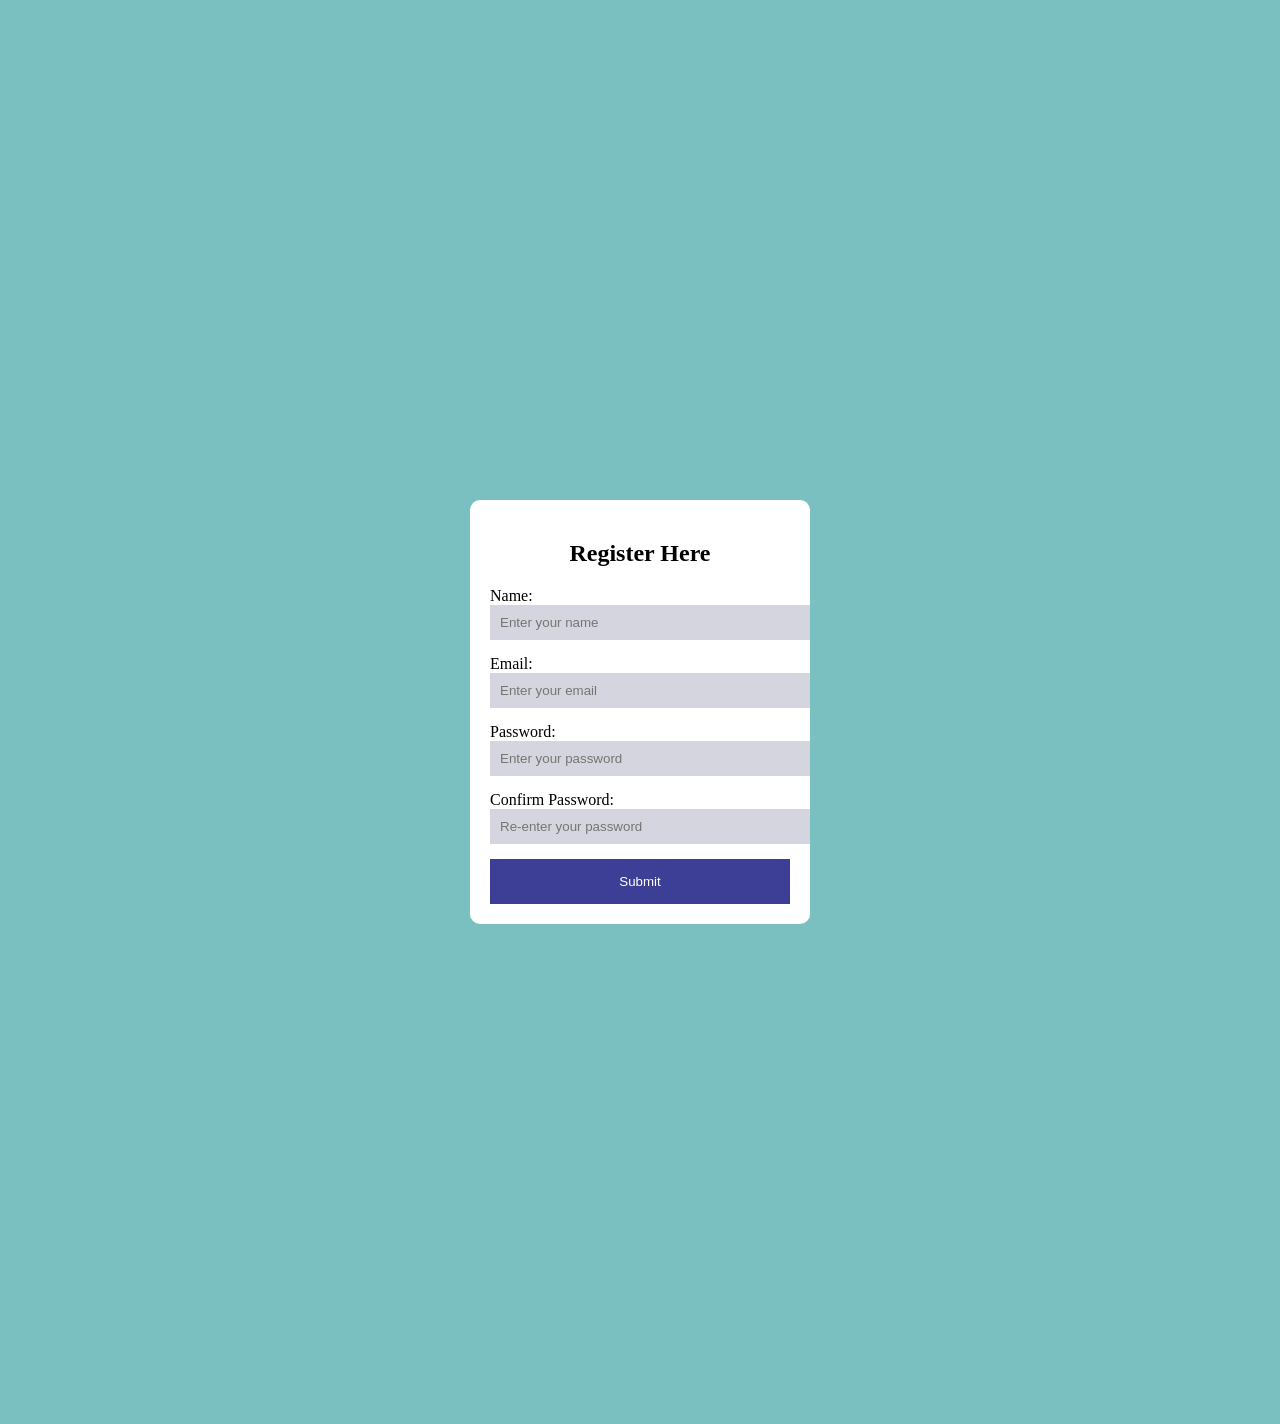
<file: index.html>
<!DOCTYPE html>
<html lang="en">
<head>
    <meta charset="UTF-8">
    <meta name="viewport" content="width=device-width, initial-scale=1.0">
    <title>Form Validation</title>
    <link rel="stylesheet" href="form.css">
    
</head>
<body>
    <div class="container">
        <form id="myform">
            <h2>Register Here</h2>
            <div class="form-group">
                <label>Name:</label>
                <input type="text" id="name" placeholder="Enter your name">
                <small class="error" id="nameError"></small>
            </div>
            <div class="form-group">
                <label>Email:</label>
                <input type="text" id="email" placeholder="Enter your email">
                <small class="error" id="emailError"></small>
            </div>
            <div class="form-group">
                <label>Password:</label>
                <input type="password" id="password" placeholder="Enter your password">
                <small class="error" id="passwordError"></small>
            </div>
            <div class="form-group">
                <label> Confirm Password:</label>
                <input type="password" id="confirmPassword" placeholder="Re-enter your password">
                <small class="error" id="confirmError"></small>
            </div>
            <button type="submit">Submit</button>
        </form>
    </div>

</body>
<script src="form.js"></script>
</html>
</file>
<file: form.css>
body{
    background-color: rgb(123, 192, 192);
}
.container{
    width: 300px;
    margin: 500px auto;
    background-color: white;
    padding: 20px;
    border-radius: 10px;
}
h2{
    text-align: center;
}
.form-group{
    margin-bottom: 15px;
}
input{
    width: 100%;
    padding: 10px;
    background-color: rgb(213, 213, 223);
    color: white;
    border: none;
}
button{
    width: 100%;
    padding: 5%;
    background-color: rgb(61, 62, 149);
    color: white;
    border: none;
}
.error{
    color: red;
    font-size: 15px;
}
</file>
